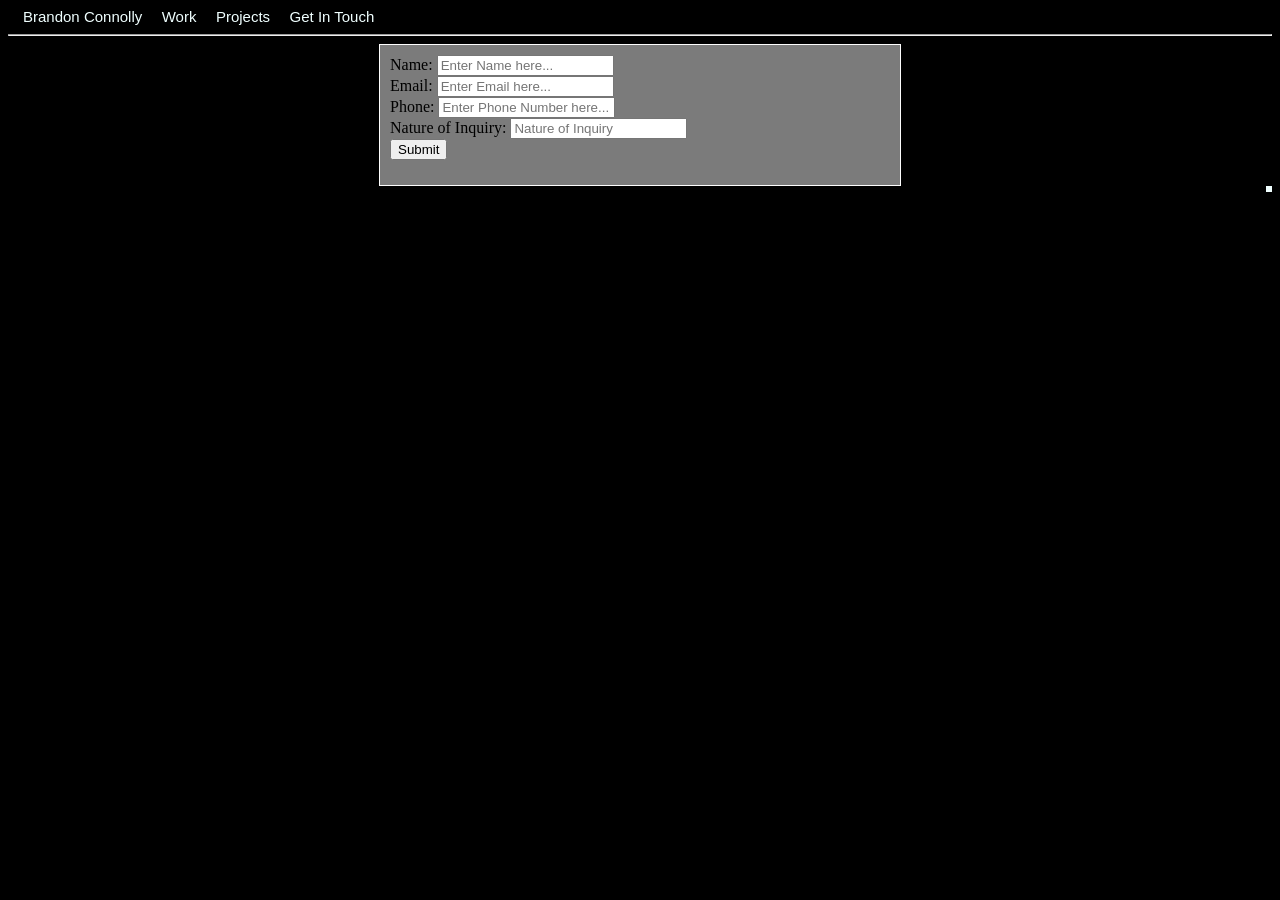
<file: about.html>
<!DOCTYPE html>
<html lang="en">
  <head>
    <title>Brandon Connolly Porfolio</title>
    <link rel="stylesheet" href="style.css" />
    <div class="topnav">
      <a href="work.html">Brandon Connolly</a>
      <a href="work.html">Work</a>
      <a href="projects.html">Projects</a>
      <a href="about.html">Get In Touch </a>
    </div>
  </head>
  <hr />
  <div class="box">
    <form class="inTouchForm" id="inTouch-form">
      <label for="name">Name:</label>
      <input
        type="text"
        id="name"
        name="name"
        placeholder="Enter Name here..."
      /><br />

      <label for="email">Email:</label>
      <input
        type="email"
        id="email"
        name="email"
        placeholder="Enter Email here..."
      /><br />

      <label for="phone">Phone:</label>
      <input
        type="tel"
        id="phone"
        name="phone"
        placeholder="Enter Phone Number here..."
      /><br />
      <label for="product">Nature of Inquiry:</label>
      <input
        type="text"
        id="product"
        name="product"
        placeholder="Nature of Inquiry"
      /><br />

      <button type="submit">Submit</button>
    </form>
  </div>
  <div class="inTouch-info" id="inTouch-info"></div>

  <script src="script.js"></script>
</html>
</file>
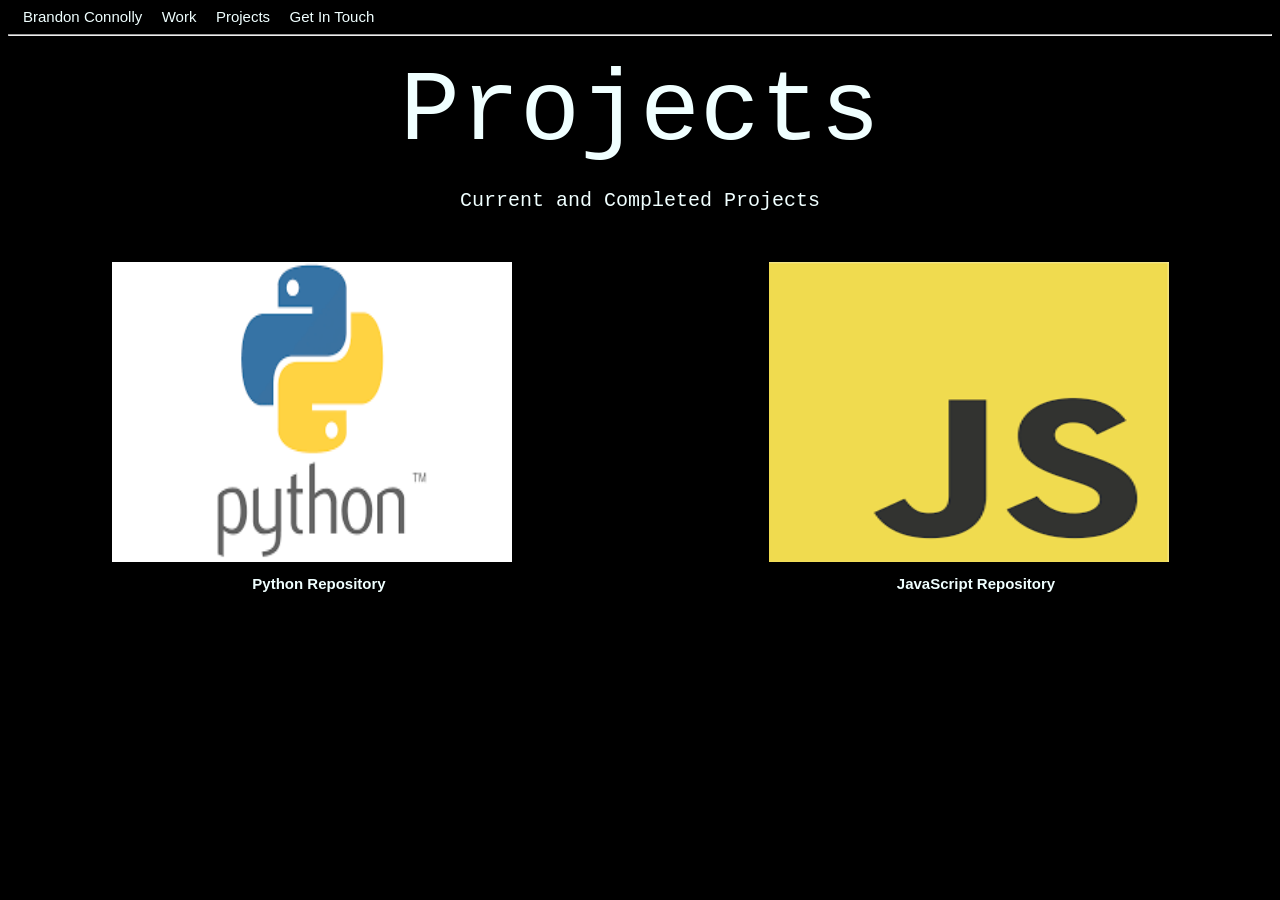
<file: projects.html>
<!DOCTYPE html>
<html lang="en">
  <head>
    <title>Brandon Connolly Porfolio</title>
    <link rel="stylesheet" href="style.css" />
    <div class="topnav">
      <a href="work.html">Brandon Connolly</a>
      <a href="work.html">Work</a>
      <a href="projects.html">Projects</a>
      <a href="about.html">Get In Touch</a>
    </div>
  </head>
  <body>
    <hr/ >
    <h1>Projects</h1>
    <h2>Current and Completed Projects</h2>
    <main>
      <div class="image-grid">
        <div class="item item1">
          <img src="images/python.png" width="400px" height="300px">
          <span class="text"><a href="https://github.com/BrandonConnolly/PythonProjects">Python Repository </a></span>
        </div>
        <div class="item item2">
          <img src="images/java.png" width="400px" height="300px">
          <span class="text"><a href="https://github.com/BrandonConnolly/JavaScript-Projects">JavaScript Repository </a></span>
        </div>
          </div>
        </div>
      </div>
    </main>
  </body>
</html>
</file>
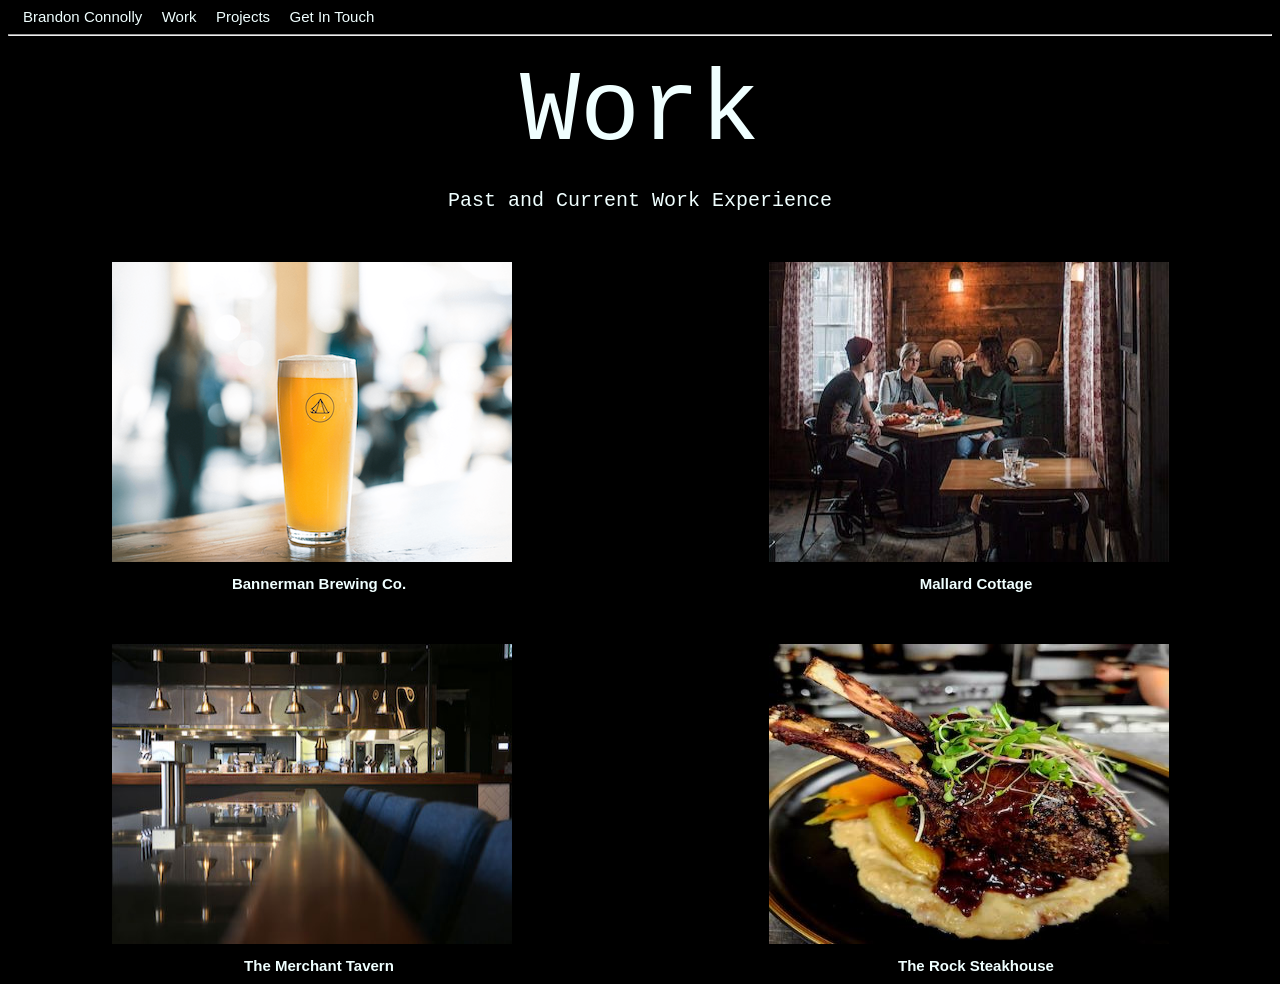
<file: work.html>
<!DOCTYPE html>
<html lang="en">
  <head>
   
    <title>Brandon Connolly Porfolio</title>
    <link rel="stylesheet" href="style.css" />
    <div class="topnav">
      <a href="work.html">Brandon Connolly</a>
      <a href="work.html">Work</a>
      <a href="projects.html">Projects</a>
      <a href="about.html">Get In Touch</a>
    </div>
     <hr />
    </div>
  </head>
  <body>
    <h1>Work</h1>
    <h2>Past and Current Work Experience</h2>
    <main>
            <div class="image-grid">
              <div class="item item1">
                <img src="images/bannerman1.png" width="400px" height="300px">
                <span class="text"><a href="">Bannerman Brewing Co. </a></span>
              </div>
              <div class="item item2">
                <img src="images/mallard1.jpeg" width="400px" height="300px">
                <span class="text"><a href="">Mallard Cottage </a></span>
              </div>
              <div class="item item3">
                <img src="images/merchant1.jpeg" width="400px" height="300px">
                <span class="text"><a href="">The Merchant Tavern </a></span>
              </div>
              <div class="item item4">
                <img src="images/therock1.jpeg" width="400x" height="300px">
                <span class="text"><a href="">The Rock Steakhouse </a></span>
              </div>
              
          
            
            
          </div>
        </div>
      </div>
    </main>
  </body>
</html>
</file>
<file: style.css>
.topnav {
  background-color: rgb(0, 0, 0);
  overflow: hidden;
  font-family: "Franklin Gothic Medium", "Arial Narrow", Arial, sans-serif;
}

img.image {
  flex-basis: 40%;
  image-resolution: inherit;
  border-style: double;
  border: 10px rgb(252, 252, 252);
}

a {
  color: azure;
  font-size: 15px;
  padding-left: 15px;
  font-family: sans-serif;
  text-decoration: none;
  text-align: left;
}
p {
  color: rgb(0, 0, 0);
  text-align: center;
  font-family: "Times New Roman", Times, serif;
  font-size: 20px;
}
body {
  background-color: rgb(0, 0, 0);
  background-image: url("");
  background-attachment: fixed;
}

h1 {
  color: azure;
  font-weight: 500;
  font-size: 100px;
  font-family: "Courier New", Courier, monospace;
  text-align: center;
  background-color: rgb(0, 0, 0);
  background-blend-mode: color-burn;
  margin-top: 10px;
  margin-bottom: 0;
  padding: 10px;
}
h2 {
  color: azure;
  font-weight: 100;
  font-size: 20px;
  font-family: "Courier New", Courier, monospace;
  text-align: center;
  background-color: rgb(0, 0, 0);
  margin: 0;
  padding: 10px;
  padding-bottom: 50px;
}

.inTouchForm {
  background-color: #fffffff7b;
  background-blend-mode: color-burn;
  color: rgb(0, 0, 0);
  float: inline-start;
  margin-right: 150px;
}
.inTouch-info {
  justify-content: right;
  float: inline-end;
  margin-right: 150px;
  color: rgb(0, 0, 0);
  background-color: #ffffff7b;
  background-blend-mode: color-burn;
  border: solid azure;
  margin: 0 auto; /* center horizontally */
}
p.inTouch-info {
  color: rgb(0, 0, 0);
}

.image-grid {
  display: grid;
  grid-template-columns: repeat(2, 1fr);
  grid-gap: 50px;
  justify-items: center;
}

.item {
  display: grid;
  grid-template-rows: auto 1fr;
  text-align: center;
}

.text {
  color: rgb(14, 14, 15);
  font-size: 1.2rem;
  font-weight: bold;
  margin-top: 10px;
}
.box {
  border: 1px solid rgb(253, 253, 253);
  padding: 10px;
  background-color: #ffffff7b;
  width: 500px;
  height: 120px;
  margin: 0 auto; /* center horizontally */
}
li {
  display: inline-block;
  padding: 10px 20px;
  background-color: #4caf50;
  color: rgb(4, 4, 4);
  text-align: center;
  text-decoration: none;
  font-size: 16px;
  border-radius: 5px;
  border: none;
  cursor: pointer;
  margin-right: 10px;
}
</file>
